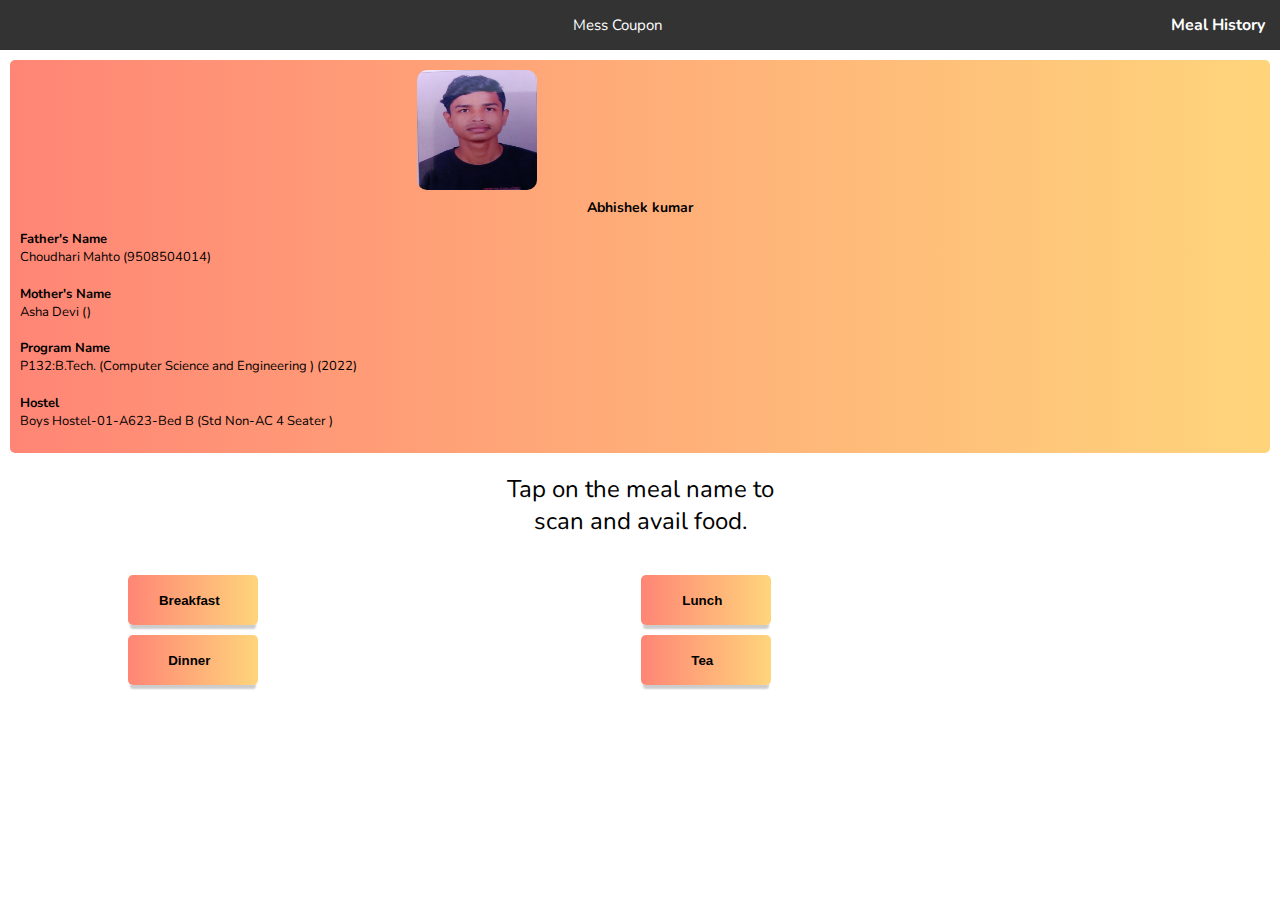
<file: index.html>
<!DOCTYPE html>
<html lang="en">
<head>
    <meta charset="UTF-8">
    <meta name="viewport" content="width=device-width, initial-scale=1.0">
    <link rel="icon" href="./Lovely Professional University-04.svg" type="image/icon type">
    <title>UMS</title>
    <link rel="stylesheet" href="./style.css">
    <link rel="stylesheet" href="https://cdnjs.cloudflare.com/ajax/libs/font-awesome/6.6.0/css/all.min.css"
        integrity="sha512-Kc323vGBEqzTmouAECnVceyQqyqdsSiqLQISBL29aUW4U/M7pSPA/gEUZQqv1cwx4OnYxTxve5UMg5GT6L4JJg=="
        crossorigin="anonymous" referrerpolicy="no-referrer" />
</head>
<body>
    <div id="index-container">
        <div style="background-color: rgba(0, 0, 0, 0.8);">
            <div class="navbar">
                <div><i class="fa-solid fa-arrow-left fa-lg" style="color: #ffffff;"></i></div>
                <div style="margin-right: -50px; font-size: 15px">Mess Coupon</div>
                <a href="./screen.html"><b>Meal History</b></a>
            </div>
        </div>

        <div class="info">
            <img src="./download.jpg" alt='Unable to Load Image' class="image">
            <div style="text-align: center; margin-top: 3px; font-size: 14px;"><b>Abhishek kumar</b></div>
            <div>
                <p class="info-box">
                    <b>Father's Name</b> <br />
                    Choudhari Mahto (9508504014)<br /><br />
                    <b>Mother's Name </b><br />
                    Asha Devi ()<br /><br />
                    <b>Program Name </b><br />
                    P132:B.Tech. (Computer Science and Engineering ) (2022) <br /><br />
                    <b>Hostel</b> <br />
                    Boys Hostel-01-A623-Bed B (Std Non-AC 4 Seater )
                </p>
            </div>
        </div>
        <div style="margin: 20px 10px; font-size: x-large; text-align: center;">Tap on the meal name to <br />scan and
            avail
            food.</div>

        <div class='Grid'>
            <button class="grid-box">Breakfast &nbsp;<i class="fa-solid fa-arrow-right fa-xs"></i>
            </button>
            <button class="grid-box">Lunch &nbsp;<i class="fa-solid fa-arrow-right fa-xs"></i>
            </button>
            <button class="grid-box">Dinner &nbsp;<i class="fa-solid fa-arrow-right fa-xs"></i>
            </button>
            <button class="grid-box">Tea &nbsp;<i class="fa-solid fa-arrow-right fa-xs"></i>
            </button>
        </div>
    </div>

    <div class="boxx"></div>
    <script src="script.js"></script>
</body>

</html>
</file>
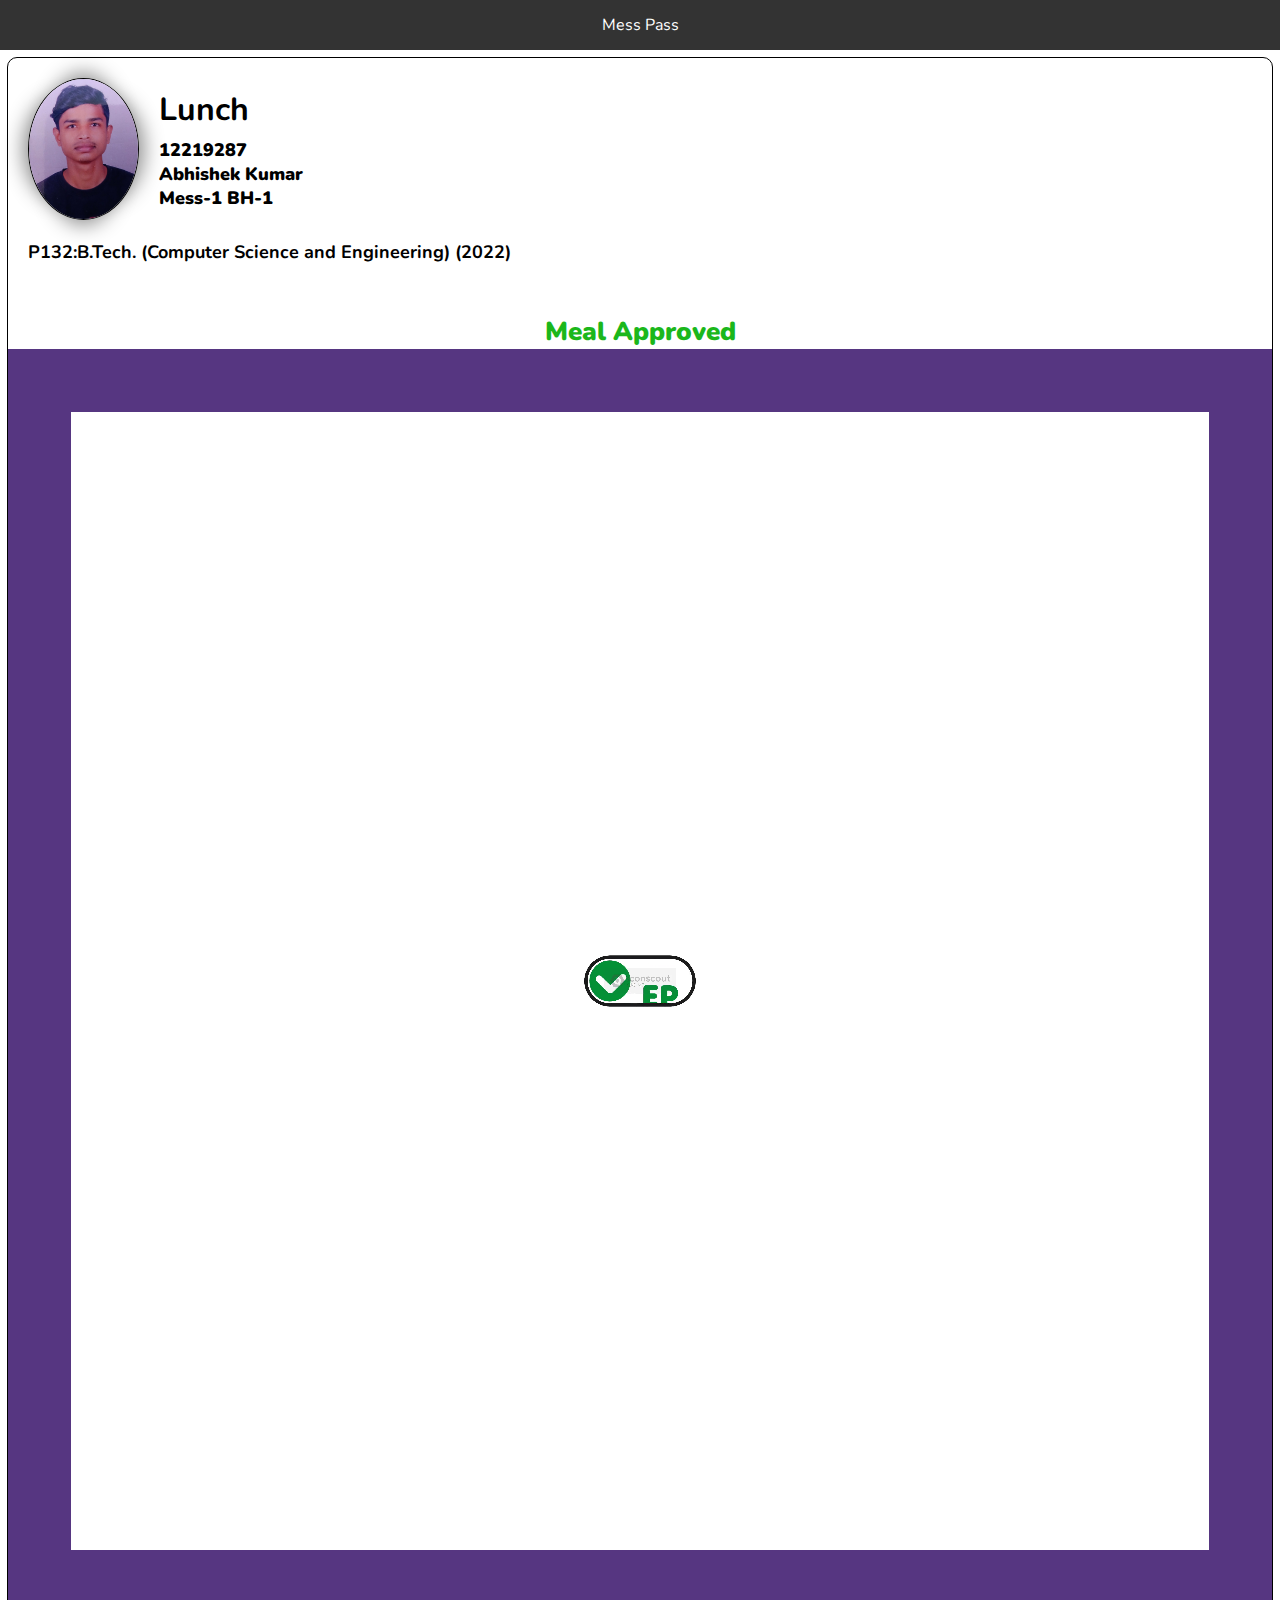
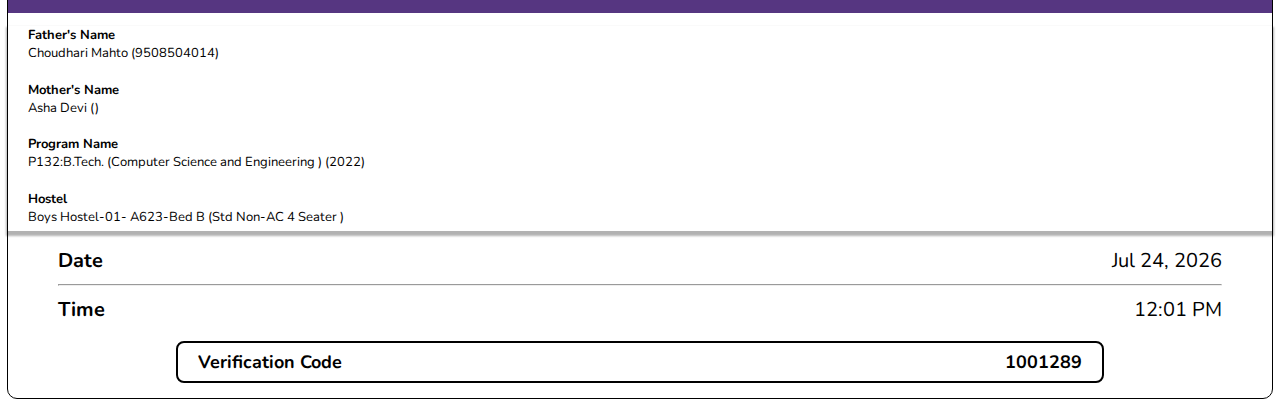
<file: screen.html>
<!DOCTYPE html>
<html lang="en">
<head>
    <meta charset="UTF-8">
    <meta name="viewport" content="width=device-width, initial-scale=1.0">
    <link rel="icon" href="./Lovely Professional University-04.svg" type="image/icon type">
    <title>UMS</title>
    <link rel="stylesheet" href="https://cdnjs.cloudflare.com/ajax/libs/font-awesome/6.6.0/css/all.min.css"
        integrity="sha512-Kc323vGBEqzTmouAECnVceyQqyqdsSiqLQISBL29aUW4U/M7pSPA/gEUZQqv1cwx4OnYxTxve5UMg5GT6L4JJg=="
        crossorigin="anonymous" referrerpolicy="no-referrer" />
    <link rel="stylesheet" href="style.css">
</head>
<body>
    <div style="background-color: rgba(0, 0, 0, 0.8)">
        <div class="navbar">
            <div></div>
            <div>Mess Pass</div>
            <a href="./index.html"><i class="fa-solid fa-xmark" style="color: #ffffff;"></i>
            </a>
        </div>
    </div>

    <div class="container">
        <div class="img-box">
            <div class="left">
                <img src="download.jpg" alt="Unable to load photo" class="screen_image">
            </div>
            <div class="right">
                <div id="meal"></div>
                <div class="right-box">
                    12219287 <br>
                    Abhishek Kumar <br>
                    Mess-1 BH-1
                </div>
            </div>
        </div>
        <div class="course">P132:B.Tech. (Computer Science and Engineering) (2022)</div>

        <div class="heading">Meal Approved</div>

        <div class="color">
            <div class="color_box">
                <video class="vid" muted autoplay loop playsinline>
                    <source src="Accepted Button.mp4" type="video/mp4">
                    Your browser does not support the video tag.
                </video>

            </div>
        </div>

        <p class="inf" style="padding-left: 20px;">
            <b>Father's Name</b> <br />
            Choudhari Mahto (9508504014) <br /><br />
            <b>Mother's Name </b><br />
            Asha Devi () <br /><br />
            <b>Program Name </b><br />
            P132:B.Tech. (Computer Science and Engineering ) (2022) <br /><br />
            <b>Hostel</b> <br />
            Boys Hostel-01- A623-Bed B (Std Non-AC 4 Seater )
        </p>

        <div class="date">
            <div class="date-info">
                <div><b>Date</b></div>
                <div id="formatted-date"></div>
            </div>
            <hr>
            <div class="date-info">
                <div><b>Time</b></div>
                <div id="formatted-time"></div>
            </div>
        </div>

        <div class="code">
            <div>Verification Code</div>
            <div id="rand"></div>
        </div>
    </div>

    <script src="script.js"></script>
</body>
</html>
</file>
<file: style.css>
@import url('https://fonts.googleapis.com/css2?family=Nunito:ital,wght@0,200..1000;1,200..1000&display=swap');


body {
    margin: 0;
    padding: 0;
    font-family: "Nunito", sans-serif;
    font-optical-sizing: auto;
    font-weight: 400;
    font-style: normal;
}

a {
    color: white;
    text-decoration: none;
}

.navbar {
    display: flex;
    justify-content: space-between;
    align-items: center;
    height: 50px;
    color: white;
    margin: auto 15px;
}

.info {
    background: hsla(7, 100%, 73%, 1);
    background: linear-gradient(360deg, hsla(7, 100%, 73%, 1) 0%, hsla(41, 99%, 74%, 1) 100%);
    background: -moz-linear-gradient(360deg, hsla(7, 100%, 73%, 1) 0%, hsla(41, 99%, 74%, 1) 100%);
    background: -webkit-linear-gradient(360deg, hsla(7, 100%, 73%, 1) 0%, hsla(41, 99%, 74%, 1) 100%);
    filter: progid: DXImageTransform.Microsoft.gradient(startColorstr="#FF8474", endColorstr="#FED47A", GradientType=1);
    padding: 10px;
    font-size: 14.5px;
    margin: 10px;
    border-radius: 5px;
}

.info-box {
    font-size: 13px;
    line-height: 1.4;
}

.Grid {
    display: grid;
    grid-template-columns: repeat(2, 1fr);
    grid-template-rows: repeat(2, 1fr);
    row-gap: 10px;
    column-gap: 2px;
    padding: 2vh 10vw;
}

.grid-box {
    height: 50px;
    width: 130px;
    font-weight: 600;
    border: none;
    text-align: center;
    display: flex;
    justify-content: center;
    align-items: center;
    border-radius: 5px;
    box-shadow: 0 6px 2px -2px rgba(0, 0, 0, 0.2);
    background: hsla(7, 100%, 73%, 1);
    background: linear-gradient(360deg, hsla(7, 100%, 73%, 1) 0%, hsla(41, 99%, 74%, 1) 100%);
    background: -moz-linear-gradient(360deg, hsla(7, 100%, 73%, 1) 0%, hsla(41, 99%, 74%, 1) 100%);
    background: -webkit-linear-gradient(360deg, hsla(7, 100%, 73%, 1) 0%, hsla(41, 99%, 74%, 1) 100%);
    filter: progid: DXImageTransform.Microsoft.gradient(startColorstr="#FF8474", endColorstr="#FED47A", GradientType=1);
}

.image {
    height: 120px;
    width: 120px;
    margin-left: 32%;
    border-radius: 10px;
}


/* screen.html */

.container {
    border: 1px solid black;
    margin: 7px;
    border-radius: 10px;
}

.left {
    display: flex;
}

.img-box {
    display: flex;
}

.boxx {
    height: 200px;
}

.screen_image {
    border-radius: 50%;
    height: 140px;
    margin: 20px 20px auto 20px;
    border: 1px solid black;
    box-shadow: 0px -25px 20px -20px rgba(0, 0, 0, 0.45),
        25px 0px 20px -20px rgba(0, 0, 0, 0.45),
        0px 25px 20px -20px rgba(0, 0, 0, 0.45),
        -25px 0px 20px -20px rgba(0, 0, 0, 0.45);
}

.right {
    display: flex;
    justify-content: center;
    flex-direction: column;
}

.course {
    margin: 20px 20px;
    font-size: large;
    font-weight: 700;
}

.heading {
    color: rgb(27, 183, 27);
    font-weight: 900;
    font-size: 26px;
    text-align: center;
    margin-top: 50px;
}

.color {
    aspect-ratio: 1/1;
    width: 100%;
    display: flex;
    align-items: center;
    justify-content: center;
    background-color: #378091;
}

.color_box {
    background-color: white;
    height: 90%;
    width: 90%;
    display: flex;
    justify-content: center;
    align-items: center;
}

.vid {
    height: 300px;
    width: 320px;
}

.inf {
    font-size: 13px;
    line-height: 1.4;
    box-shadow: 0 3px 2px 2px rgba(0, 0, 0, 0.3);
    padding-bottom: 5px;
}

.date {
    padding: 3px 50px;
    font-size: 20px;
}

.date-info {
    display: flex;
    justify-content: space-between;
}

.code {
    width: 70%;
    margin: 15px auto;
    padding: 7px 20px;
    display: flex;
    justify-content: space-between;
    border: 2px solid black;
    border-radius: 8px;
    font-weight: 700;
    font-size: 18px;
}

#meal {
    font-size: xx-large;
    font-weight: bolder;
    margin-top: 20px;
    margin-bottom: 7px;
}

.right-box {
    font-weight: 900;
    font-size: 18px;
}
</file>
